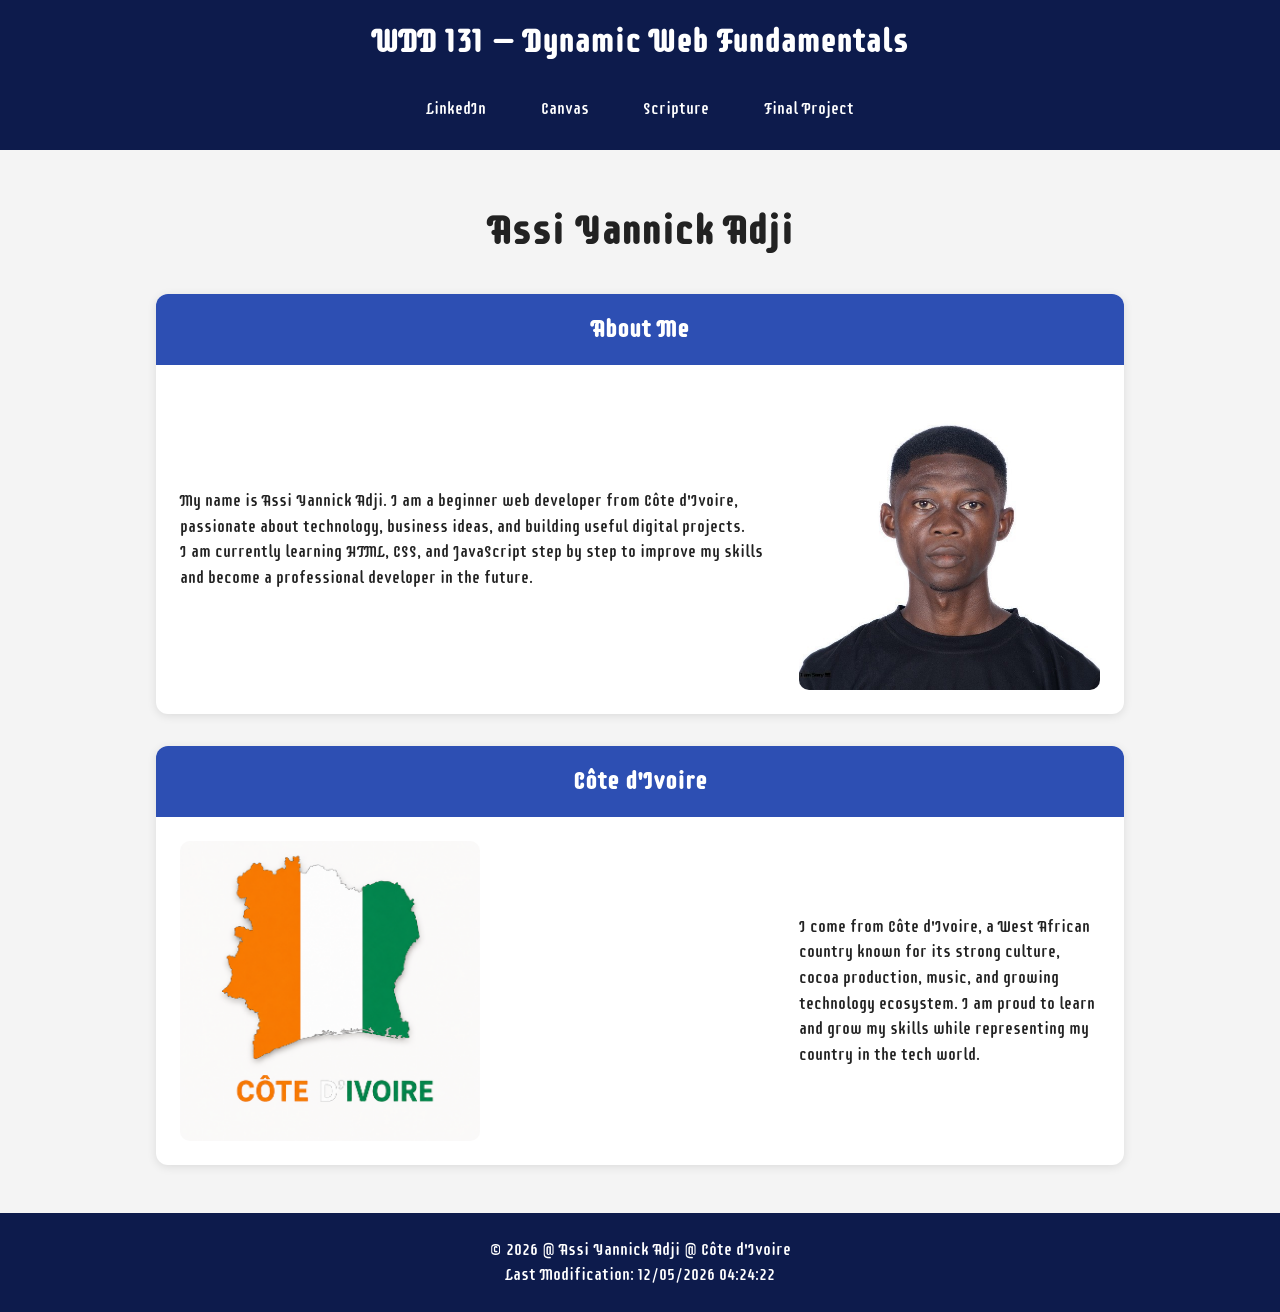
<file: index.html>
<!DOCTYPE html>
<html lang="en">

<head>
    <!-- META -->
    <meta charset="UTF-8">
    <meta name="viewport" content="width=device-width, initial-scale=1.0">

    <!-- SEO -->
    <meta name="description"
        content="WDD 131 – Dynamic Web Fundamentals - Assi Yannick Adji - Personal Web Project, HTML, CSS, JavaScript, Web Development">

    <meta name="author" content="Assi Yannick Adji">

    <!-- MYTITLE -->
    <title>WDD 131 – Dynamic Web Fundamentals – Assi Yannick Adji</title>

    <!-- FONTS -->
    <link rel="preconnect" href="https://fonts.googleapis.com">
    <link rel="preconnect" href="https://fonts.gstatic.com" crossorigin>

    <link href="https://fonts.googleapis.com/css2?family=Supermercado+One&display=swap" rel="stylesheet">

    <!-- CSS -->
    <link rel="stylesheet" href="styles/base.css">

    <!-- JAVASCRIPT -->
    <script src="scripts/getdates.js" defer></script>


</head>

<body>

    <!-- HEADER -->
    <header>
        <span id="course-title"> WDD 131 – Dynamic Web Fundamentals </span>
        <nav>
            <a href="https://www.linkedin.com/" target="_blank">LinkedIn</a>
            <a href="https://byupw.instructure.com/" target="_blank">Canvas</a>
            <a href="https://www.churchofjesuschrist.org/study/scriptures/bofm/1-ne/3?lang=eng&id=p7#p7" target="_blank">Scripture</a>
            <a href="#">Final Project</a>
        </nav>


    </header>


    <main>

        <h1>Assi Yannick Adji</h1>

        <!-- CARD 1 -->
        <section class="card">

            <h2>About Me</h2>

            <div class="card-content">

                <div class="text">
                    <p>
                        My name is Assi Yannick Adji. I am a beginner web developer from Côte d'Ivoire,
                        passionate about technology, business ideas, and building useful digital projects.
                    </p>

                    <p>
                        I am currently learning HTML, CSS, and JavaScript step by step to improve my skills
                        and become a professional developer in the future.
                    </p>
                </div>

                <img src="images/profile.jpg" alt="Assi Yannick Adji profile photo">

            </div>

        </section>

        
        <section class="card">

            <h2>Côte d'Ivoire</h2>

            <div class="country">

                <img src="images/cote_divoire.png" alt="Côte d'Ivoire landscape">

                <p>
                    I come from Côte d'Ivoire, a West African country known for its strong culture,
                    cocoa production, music, and growing technology ecosystem. I am proud to learn
                    and grow my skills while representing my country in the tech world.
                </p>

            </div>

        </section>

    </main>

    <!-- FOOTER -->
    <footer>

        <p>
            © <span id="currentyear"></span>
            @ Assi Yannick Adji @ Côte d'Ivoire
        </p>

        <p id="lastModified"></p>

    </footer>

</body>
</html>
</file>
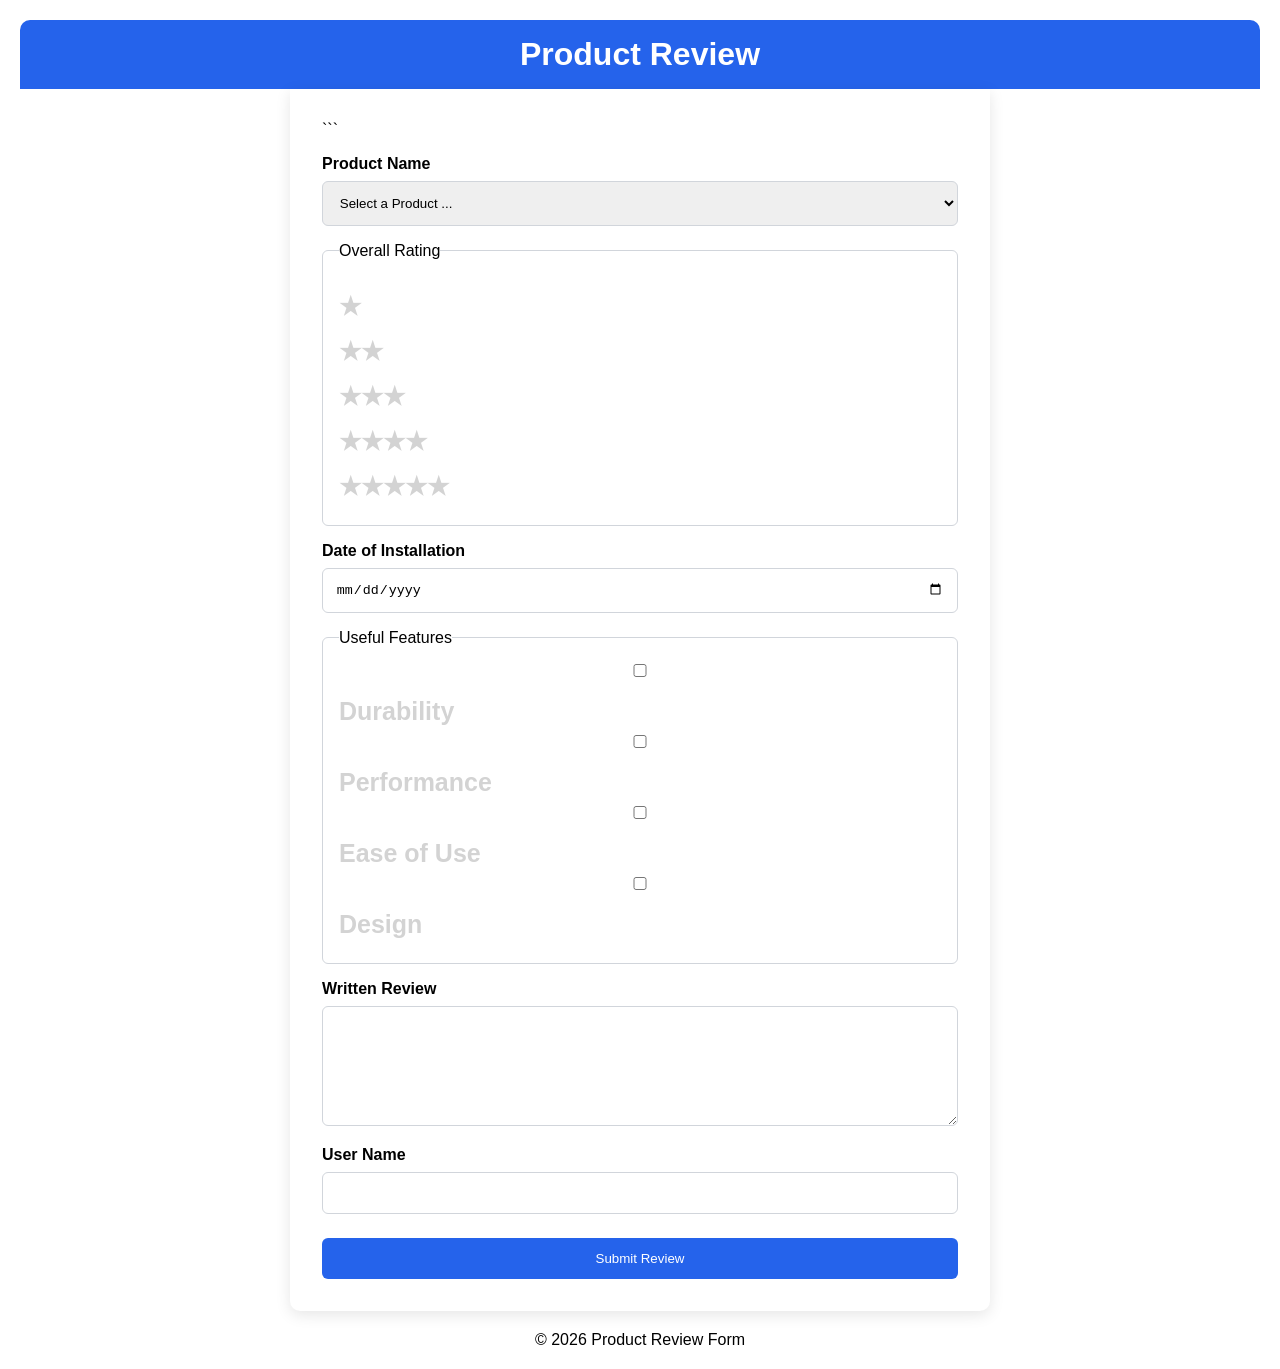
<file: form.html>
<!DOCTYPE html>
<html lang="en-US">
<head>
    <meta charset="UTF-8">
    <meta name="viewport" content="width=device-width, initial-scale=1.0">
    <meta name="description" content="Product review form for submitting feedback about my products">
    <meta name="author" content="Adji Assi Yannick">
    <title>Product Review Form</title>
    <link rel="stylesheet" href="styles/review.css">
    <script src="scripts/review.js" defer></script>
</head>
<body>

<header>
    <h1>Product Review</h1>
</header>

<main>
    <form action="review.html" method="get">
    ```
    <label for="product">Product Name</label>
    <select id="product" name="product" required>
        <option value="" disabled selected>Select a Product ...</option>
    </select>

    <fieldset>
        <legend>Overall Rating</legend>

        <input type="radio" id="star1" name="rating" value="1" required>
        <label for="star1">★</label>

        <input type="radio" id="star2" name="rating" value="2">
        <label for="star2">★★</label>

        <input type="radio" id="star3" name="rating" value="3">
        <label for="star3">★★★</label>

        <input type="radio" id="star4" name="rating" value="4">
        <label for="star4">★★★★</label>

        <input type="radio" id="star5" name="rating" value="5">
        <label for="star5">★★★★★</label>
    </fieldset>

    <label for="installDate">Date of Installation</label>
    <input type="date" id="installDate" name="installDate" required>

    <fieldset>
        <legend>Useful Features</legend>

        <input type="checkbox" id="durability" name="features" value="Durability">
        <label for="durability">Durability</label>

        <input type="checkbox" id="performance" name="features" value="Performance">
        <label for="performance">Performance</label>

        <input type="checkbox" id="ease" name="features" value="Ease of Use">
        <label for="ease">Ease of Use</label>

        <input type="checkbox" id="design" name="features" value="Design">
        <label for="design">Design</label>
    </fieldset>

    <label for="review">Written Review</label>
    <textarea id="review" name="review"></textarea>

    <label for="username">User Name</label>
    <input type="text" id="username" name="username">

    <input type="submit" value="Submit Review">

</form>

</main>

<footer>
    <p>&copy; 2026 Product Review Form</p>
</footer>

</body>
</html>
</file>
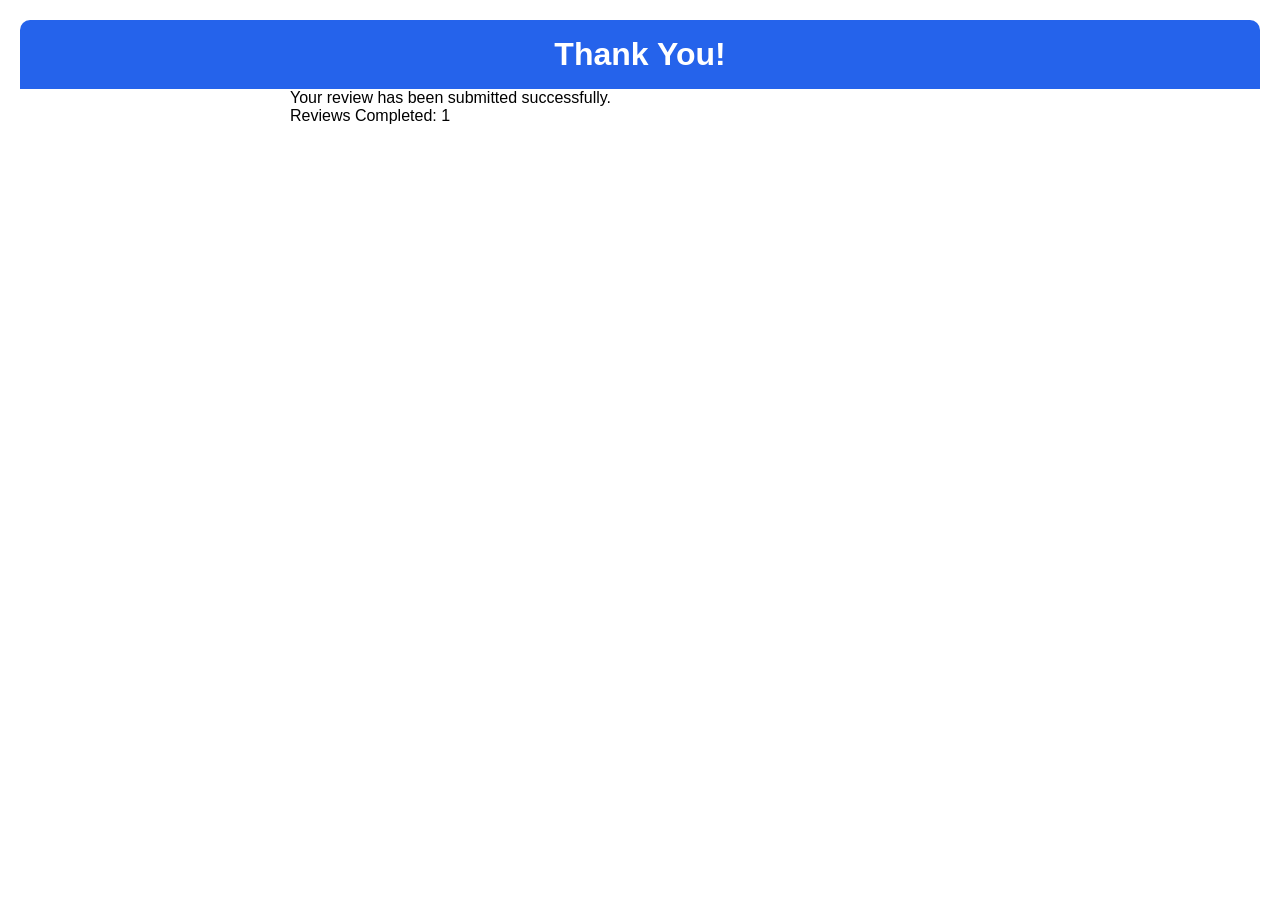
<file: review.html>
<!DOCTYPE html>
<html lang="en-US">
<head>
    <meta charset="UTF-8">
    <meta name="viewport" content="width=device-width, initial-scale=1.0">
    <title>Review Submitted</title>
    <link rel="stylesheet" href="styles/review.css">
    <script src="scripts/review-counter.js" defer></script>
</head>
<body>

<header>
    <h1>Thank You!</h1>
</header>

<main>
    <p>Your review has been submitted successfully.</p>

    <p>
        Reviews Completed:
        <span id="reviewCount">0</span>
    </p>
</main>

</body>
</html>
</file>
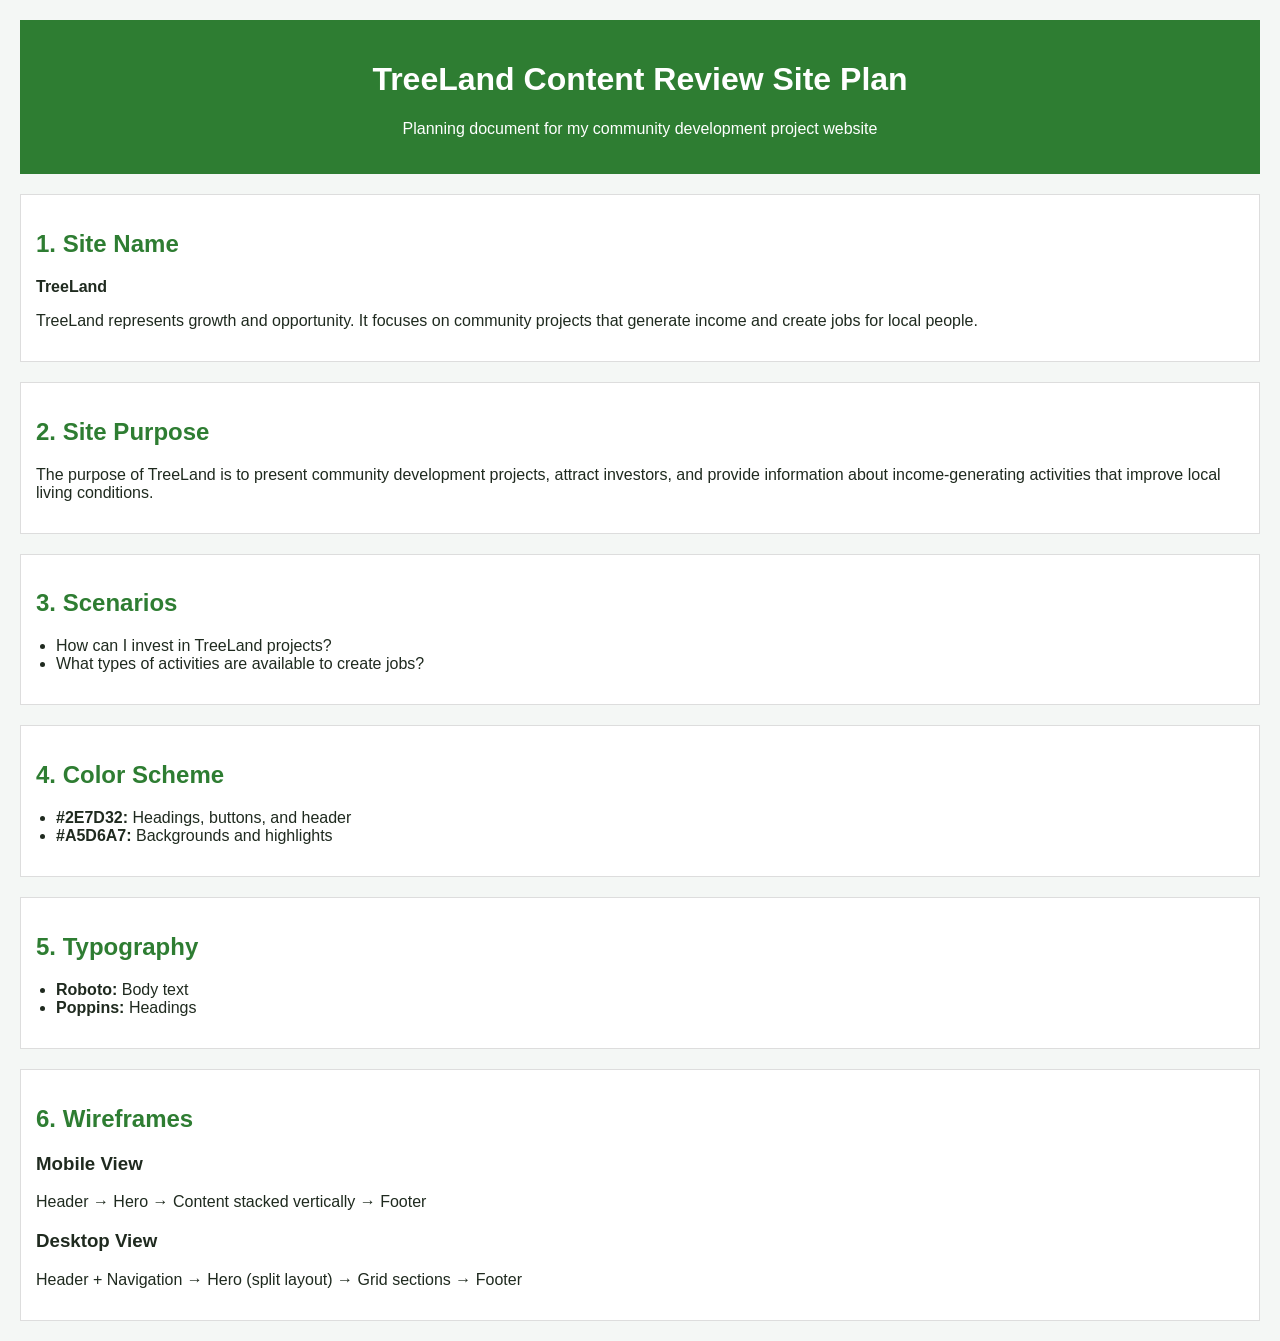
<file: project/siteplan.html>
<!DOCTYPE html>
<html lang="en">
<head>
  <meta charset="UTF-8">
  <meta name="viewport" content="width=device-width, initial-scale=1.0">

  <meta name="description" content="TreeLand Product Review site plan for a community project that promotes job creation, investment opportunities, and sustainable development activities.">
  <meta name="author" content="Assi Yannick Adji">

 
  <title>Product Review | Site Planning Document</title>

  <link rel="stylesheet" href="styles.css">
</head>

<body>

<header>
  <h1>TreeLand Content Review Site Plan</h1>
  <p>Planning document for my community development project website</p>
</header>

<section>
  <h2>1. Site Name</h2>
  <p><strong>TreeLand</strong></p>
  <p>
    TreeLand represents growth and opportunity. It focuses on community projects
    that generate income and create jobs for local people.
  </p>
</section>

<section>
  <h2>2. Site Purpose</h2>
  <p>
    The purpose of TreeLand is to present community development projects,
    attract investors, and provide information about income-generating activities
    that improve local living conditions.
  </p>
</section>

<section>
  <h2>3. Scenarios</h2>
  <ul>
    <li>How can I invest in TreeLand projects?</li>
    <li>What types of activities are available to create jobs?</li>
  </ul>
</section>

<section>
  <h2>4. Color Scheme</h2>
  <ul>
    <li><strong>#2E7D32:</strong> Headings, buttons, and header</li>
    <li><strong>#A5D6A7:</strong> Backgrounds and highlights</li>
  </ul>
</section>

<section>
  <h2>5. Typography</h2>
  <ul>
    <li><strong>Roboto:</strong> Body text</li>
    <li><strong>Poppins:</strong> Headings</li>
  </ul>
</section>

<section>
  <h2>6. Wireframes</h2>

  <h3>Mobile View</h3>
  <p>Header → Hero → Content stacked vertically → Footer</p>

  <h3>Desktop View</h3>
  <p>Header + Navigation → Hero (split layout) → Grid sections → Footer</p>
</section>

</body>
</html>
</file>
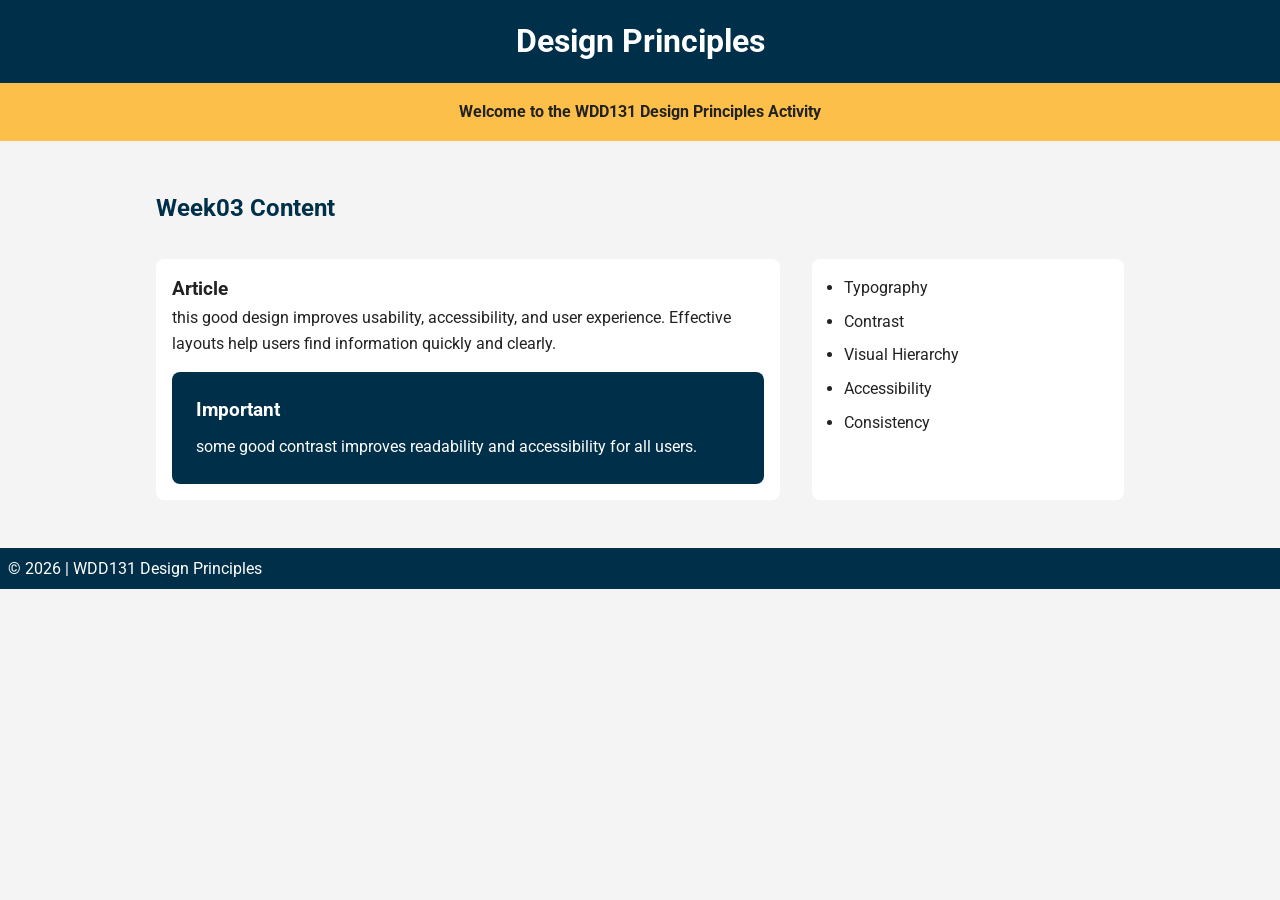
<file: week03/design.html>
<!DOCTYPE html>
<html lang="en">
<head>
    <meta charset="UTF-8">
    <meta name="viewport" content="width=device-width, initial-scale=1.0">

    <title>Design Principles</title>

    <link rel="preconnect" href="https://fonts.googleapis.com">
    <link rel="preconnect" href="https://fonts.gstatic.com" crossorigin>

    <link href="https://fonts.googleapis.com/css2?family=Roboto:wght@400;700&display=swap" rel="stylesheet">
    <link rel="stylesheet" href="styles/design.css">
</head>

<body>

    <header>
        <h1>Design Principles</h1>
    </header>

    <div class="banner">
        Welcome to the WDD131 Design Principles Activity
    </div>

    <main>

        <h2>Week03  Content</h2>

        <article>
            <h3>Article</h3>

            <p>
                this good design improves usability, accessibility, and user experience.
                Effective layouts help users find information quickly and clearly.
            </p>

            <div class="callout">
                <h3>Important</h3>

                <p>
                    some good contrast improves readability and accessibility for all users.
                </p>
            </div>
        </article>

        <ul>
            <li>Typography</li>
            <li>Contrast</li>
            <li>Visual Hierarchy</li>
            <li>Accessibility</li>
            <li>Consistency</li>
        </ul>

    </main>

    <footer>
        <p>&copy; 2026 | WDD131 Design Principles</p>
    </footer>

</body>
</html>
</file>
<file: styles/base.css>
* {
    margin: 0;
    padding: 0;
    box-sizing: border-box;
}


body {
    font-family:'Supermercado One', sans-serif;
    background: #f4f4f4;
    color: #222;
    line-height: 1.6;
}


header {
    background: #0d1b4c;
    color: white;
    padding: 1rem;
}


#course-title {
    display: block;
    text-align: center;
    font-size: 2rem;
    font-weight: 700;
    margin-bottom: 1rem;
}

nav {
    display: flex;
    justify-content: center;
    gap: 1rem;
    flex-wrap: wrap;
}

nav a {
    color: white;
    text-decoration: none;
    padding: 0.8rem 1.2rem;
    transition: 0.3s;
    border-radius: 8px;
}

nav a:hover {
    background: white;
    color: #0d1b4c;
}


main {
    max-width: 1000px;
    margin: 2rem auto;
    padding: 1rem;

    display: grid;
    grid-template-columns: 1fr;
    gap: 2rem;
}


h1 {
    text-align: center;
    font-size: 2.5rem;
}


.card {
    background: white;
    border-radius: 12px;
    overflow: hidden;
    box-shadow: 0 2px 10px rgba(0,0,0,0.1);
}


.card h2 {
    background: #2d4fb3;
    color: white;
    padding: 1rem;
    text-align: center;
}


.card-content,
.country {
    display: grid;
    grid-template-columns: 2fr 1fr;
    gap: 1rem;
    padding: 1.5rem;
    align-items: center;
}


.card img,
.country img {
    width: 100%;
    border-radius: 10px;
}
.country img {
    max-width: 300px;
    height: auto;
}

/* FOOTER */
footer {
    background: #0d1b4c;
    color: white;
    text-align: center;
    padding: 1.5rem;
    margin-top: 2rem;
}

/* RESPONSIVE */
@media (max-width: 768px) {

    .card-content,
    .country {
        grid-template-columns: 1fr;
    }

    #course-title {
        font-size: 1.5rem;
    }

    h1 {
        font-size: 2rem;
    }
}
</file>
<file: styles/review.css>
:root {
    --primary: #2563eb;
    --primary-dark: #1d4ed8;
    --background: #f3f4f6;
    --card: #ffffff;
    --text: #111827;
    --border: #d1d5db;
}

* {
    margin: 0;
    padding: 0;
    box-sizing: border-box;
}

body {
    font-family: Arial, Helvetica, sans-serif;
    background: var(--background);
    color: var(--text);
    padding: 20px;
}

header {
    background: var(--primary);
    color: white;
    text-align: center;
    padding: 1rem;
    border-radius: 10px 10px 0 0;
}

main {
    max-width: 700px;
    margin: auto;
}

form {
    background: var(--card);
    padding: 2rem;
    border-radius: 0 0 10px 10px;
    box-shadow: 0 4px 15px rgba(0,0,0,.1);
}

label {
    display: block;
    margin-top: 1rem;
    margin-bottom: .5rem;
    font-weight: bold;
}

input,
select,
textarea {
    width: 100%;
    padding: .8rem;
    border: 1px solid var(--border);
    border-radius: 6px;
}

textarea {
    min-height: 120px;
}

fieldset {
    margin-top: 1rem;
    padding: 1rem;
    border: 1px solid var(--border);
    border-radius: 6px;
}

input[type="submit"] {
    background: var(--primary);
    color: white;
    border: none;
    margin-top: 1.5rem;
    cursor: pointer;
}

input[type="submit"]:hover {
    background: var(--primary-dark);
}

footer {
    text-align: center;
    margin-top: 20px;
}

@media (max-width: 600px) {
    form {
        padding: 1rem;
    }
    body {
        background-color: lightblue;
        color: darkblue;
    }
}
@media (min-width: 601px) {
    form {
        padding: 2rem;
    }
    body {
    background-color: white; /* default = desktop */
    color: black;
}
}

input[type="radio"] {
  display: none;
}

fieldset label {
  font-size: 25px;
  color: lightgray;
  cursor: pointer;
}

input[type="radio"]:checked + label {
  color: gold;
}
</file>
<file: project/styles.css>
body {
  font-family: Arial, sans-serif;
  margin: 0;
  padding: 20px;
  background-color: #f4f7f5;
  color: #1f2a1f;
}

header {
  background-color: #2e7d32;
  color: white;
  padding: 20px;
  text-align: center;
}

section {
  margin-top: 20px;
  padding: 15px;
  background-color: white;
  border: 1px solid #ddd;
}

h2 {
  color: #2e7d32;
}

ul {
  padding-left: 20px;
}
</file>
<file: week03/styles/design.css>
* {
    margin: 0;
    padding: 0;
    box-sizing: border-box;
}

body {
    font-family: 'Roboto', sans-serif;
    line-height: 1.6;
    background-color: #f4f4f4;
    color: #222;
}


header {
    background-color: #003049;
    color: white;
    padding: 1rem;
    text-align: center;
}


.banner {
    background-color: #fcbf49;
    padding: 1rem;
    text-align: center;
    font-weight: bold;
}


main {
    max-width: 1000px;
    margin: 2rem auto;
    padding: 1rem;

    display: grid;
    grid-template-columns: 2fr 1fr;
    gap: 2rem;
}


main h2 {
    grid-column: 1 / 3;
    text-align: left;
    color: #003049;
}


article {
    background: white;
    padding: 1rem;
    border-radius: 8px;
}


ul {
    background: white;
    padding: 1rem 2rem;
    border-radius: 8px;
}

ul li {
    margin-bottom: 0.5rem;
}


.callout {
    background-color: #003049;
    color: white;
    padding: 1.5rem;
    margin-top: 1rem;

    border-radius: 8px;
}

.callout h3 {
    margin-bottom: 0.5rem;
}



footer {
    background-color: #003049;
    color: white;
    padding: 0.5rem;
    text-align: left;
}
</file>
